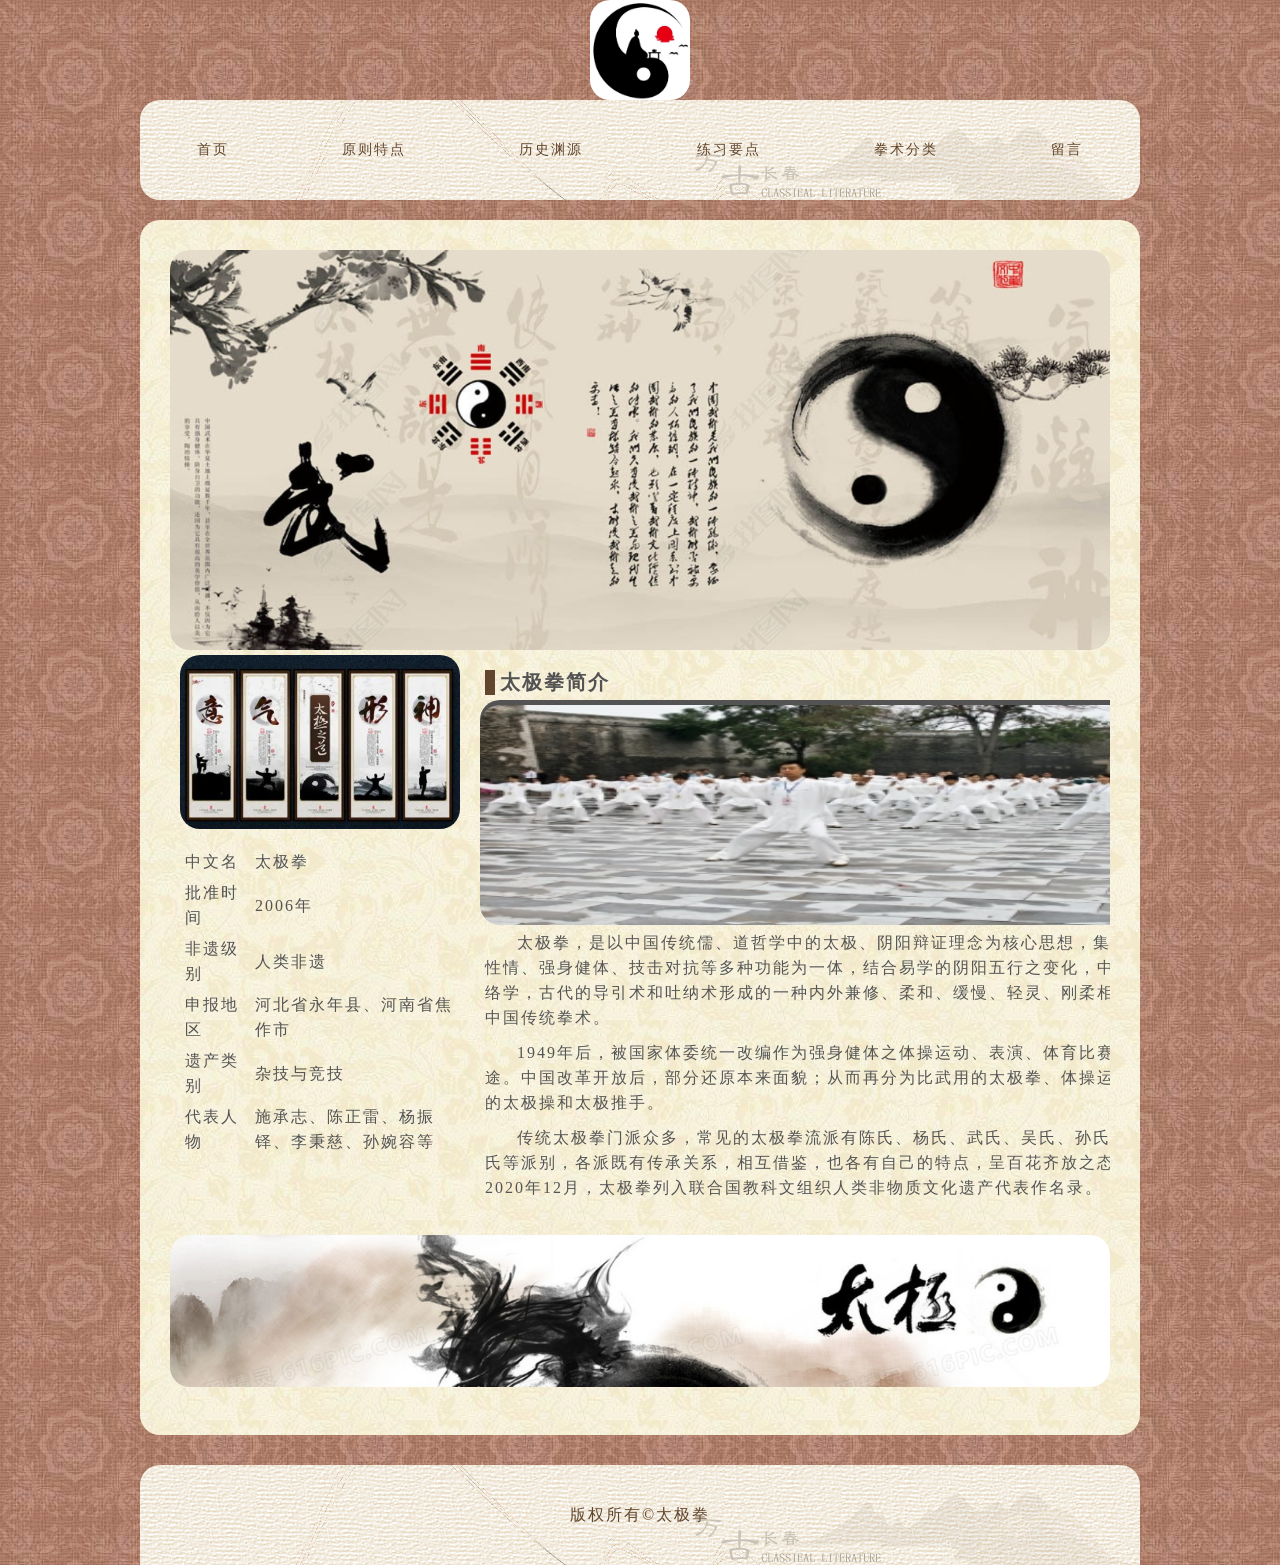
<file: index.html>
<!DOCTYPE html>
<html lang="zh-CN">
<head>
    <meta charset="UTF-8">
    <title>太极拳 - 首页</title>
    <link rel="stylesheet" href="./css/style.css">
</head>
<body>
    <div class="top">
        <img class="logo" src="./images/logo.png" alt="太极拳logo">
    </div>
    <nav>
        <a href="./index.html">首页</a>
        <a href="./yuanze.html">原则特点</a>
        <a href="./lihsi.html">历史渊源</a>
        <a href="./lianxi.html">练习要点</a>
        <a href="./fenlei.html">拳术分类</a>
        <a href="./message.html">留言</a>
    </nav>
    <div id="con">
        <header>
            <div id="banner"></div>
        </header>
        <main>
            <div id="mian_left">
                <img src="./images/index2.jpg" alt="">
                <table class="mian_left_table">
                    <tr><td>中文名</td><td>太极拳</td></tr>
                    <tr><td>批准时间</td><td>2006年</td></tr>
                    <tr><td>非遗级别</td><td>人类非遗</td></tr>
                    <tr><td>申报地区</td><td>河北省永年县、河南省焦作市</td></tr>
                    <tr><td>遗产类别</td><td>杂技与竞技</td></tr>
                    <tr><td>代表人物</td><td>施承志、陈正雷、杨振铎、李秉慈、孙婉容等</td></tr>
                </table>
            </div>
            <div id="main_right">
                <h1>太极拳简介</h1>
                <div id="lunbotu">
                    <img src="./images/f1.png" alt="太极拳">
                </div>
                <div class="con_Introduction">
                    <p>太极拳，是以中国传统儒、道哲学中的太极、阴阳辩证理念为核心思想，集颐养性情、强身健体、技击对抗等多种功能为一体，结合易学的阴阳五行之变化，中医经络学，古代的导引术和吐纳术形成的一种内外兼修、柔和、缓慢、轻灵、刚柔相济的中国传统拳术。</p>
                    <p>1949年后，被国家体委统一改编作为强身健体之体操运动、表演、体育比赛用途。中国改革开放后，部分还原本来面貌；从而再分为比武用的太极拳、体操运动用的太极操和太极推手。</p>
                    <p>传统太极拳门派众多，常见的太极拳流派有陈氏、杨氏、武氏、吴氏、孙氏、和氏等派别，各派既有传承关系，相互借鉴，也各有自己的特点，呈百花齐放之态。2020年12月，太极拳列入联合国教科文组织人类非物质文化遗产代表作名录。</p>
                </div>
            </div>
            <div class="clear"></div>
            <div class="bottom_img">
                <img src="./images/index3.png" alt="">
            </div>
        </main>
    </div>
    <footer>版权所有©太极拳</footer>
</body>
</html>
</file>
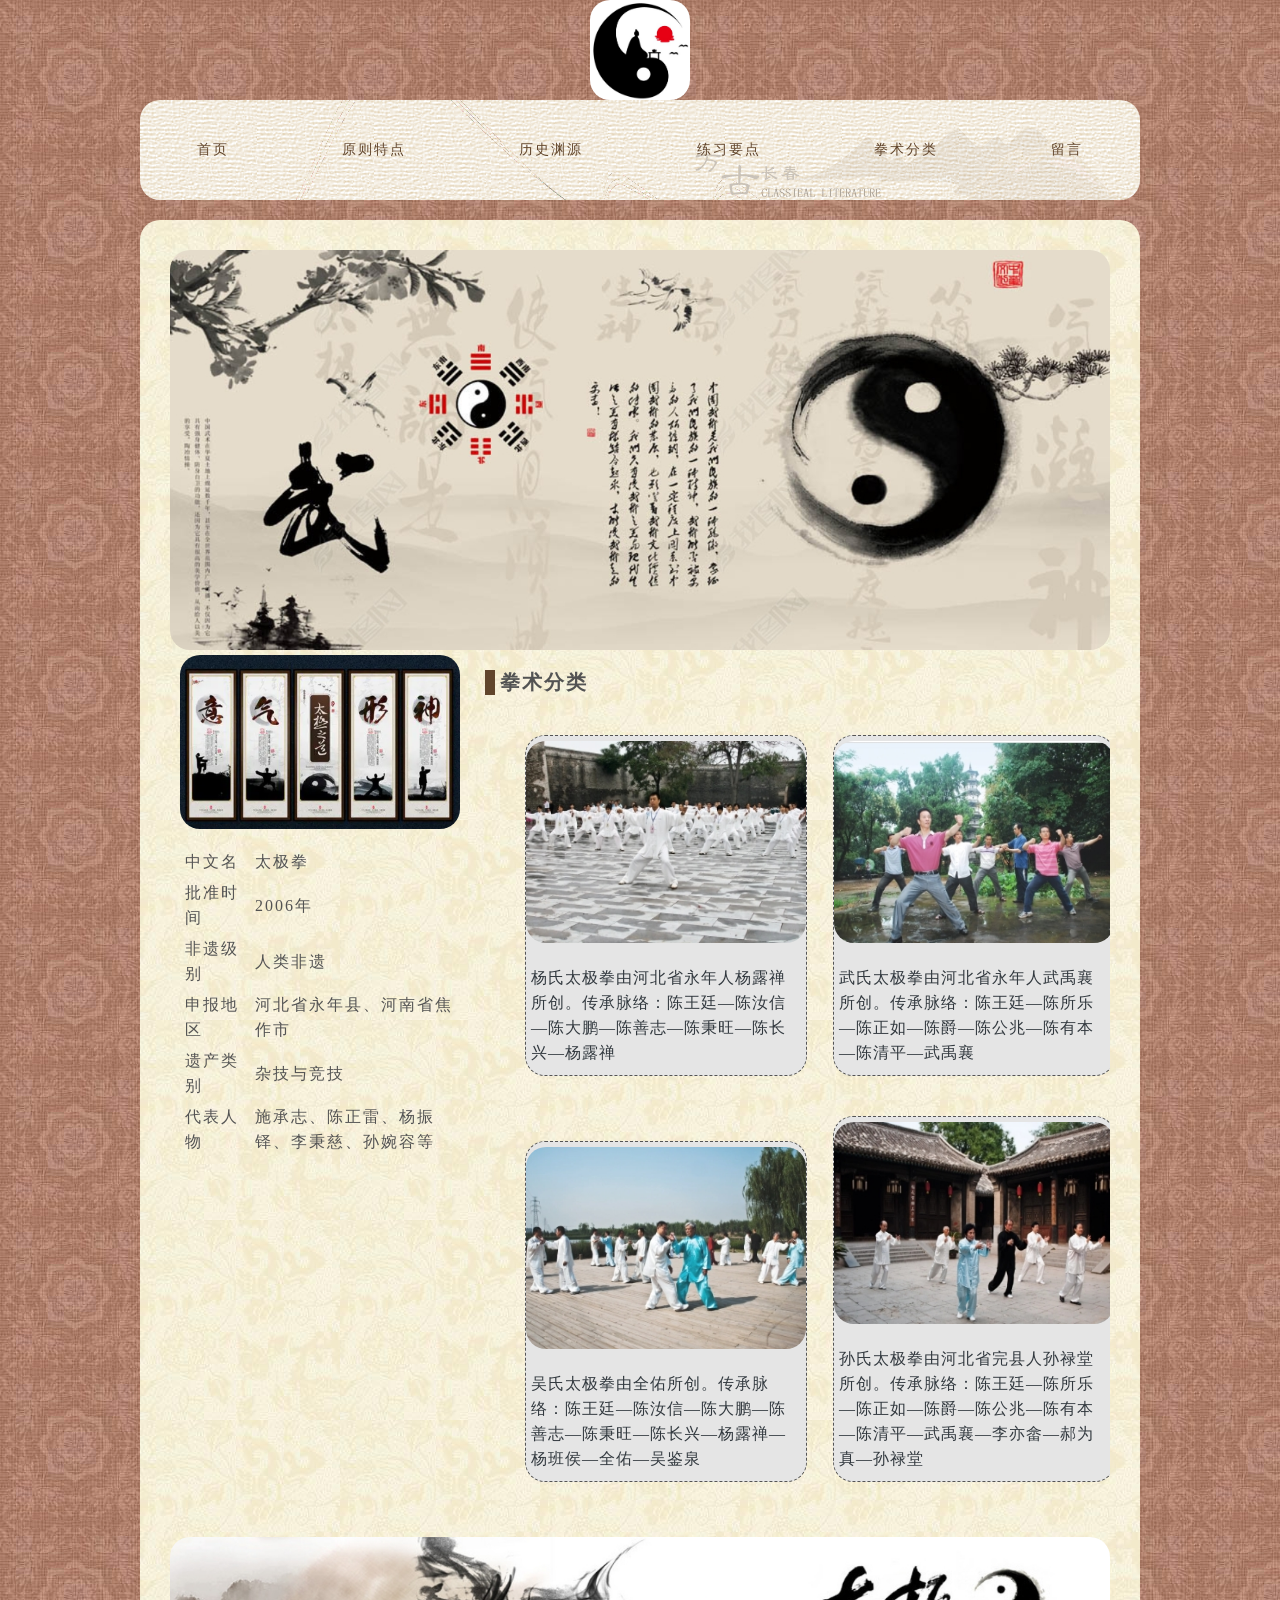
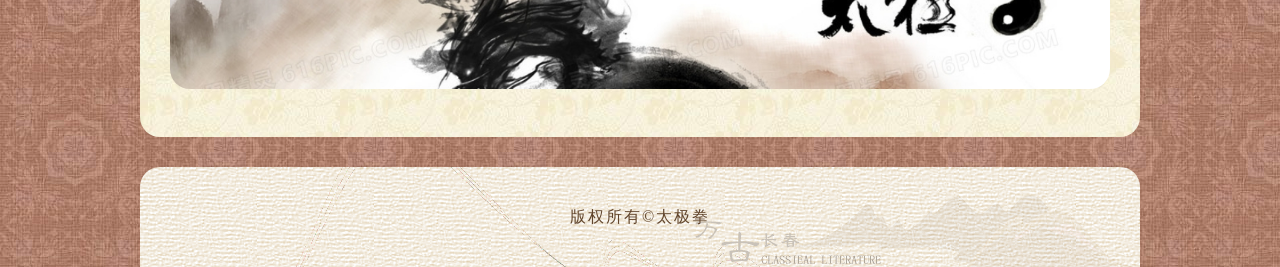
<file: fenlei.html>
<!DOCTYPE html>
<html lang="zh-CN">
<head>
    <meta charset="UTF-8">
    <title>太极拳 - 拳术分类</title>
    <link rel="stylesheet" href="./css/style.css">
</head>
<body>
    <div class="top">
        <img class="logo" src="./images/logo.png" alt="太极拳logo">
    </div>
    <nav>
        <a href="./index.html">首页</a>
        <a href="./yuanze.html">原则特点</a>
        <a href="./lihsi.html">历史渊源</a>
        <a href="./lianxi.html">练习要点</a>
        <a href="./fenlei.html">拳术分类</a>
        <a href="./message.html">留言</a>
    </nav>
    <div id="con">
        <header>
            <div id="banner"></div>
        </header>
        <main>
            <div id="mian_left">
                <img src="./images/index2.jpg" alt="">
                <table class="mian_left_table">
                    <tr><td>中文名</td><td>太极拳</td></tr>
                    <tr><td>批准时间</td><td>2006年</td></tr>
                    <tr><td>非遗级别</td><td>人类非遗</td></tr>
                    <tr><td>申报地区</td><td>河北省永年县、河南省焦作市</td></tr>
                    <tr><td>遗产类别</td><td>杂技与竞技</td></tr>
                    <tr><td>代表人物</td><td>施承志、陈正雷、杨振铎、李秉慈、孙婉容等</td></tr>
                </table>
            </div>
            <div id="main_right">
                <h1>拳术分类</h1>
                <div class="con_rw">
                    <ul>
                        <li>
                            <a href="">
                                <img src="./images/f1.png" alt="">
                                <span>杨氏太极拳由河北省永年人杨露禅所创。传承脉络：陈王廷—陈汝信—陈大鹏—陈善志—陈秉旺—陈长兴—杨露禅</span>
                            </a>
                        </li>
                        <li>
                            <a href="">
                                <img src="./images/f2.png" alt="">
                                <span>武氏太极拳由河北省永年人武禹襄所创。传承脉络：陈王廷—陈所乐—陈正如—陈爵—陈公兆—陈有本—陈清平—武禹襄</span>
                            </a>
                        </li>
                        <li>
                            <a href="">
                                <img src="./images/f3.png" alt="">
                                <span>吴氏太极拳由全佑所创。传承脉络：陈王廷—陈汝信—陈大鹏—陈善志—陈秉旺—陈长兴—杨露禅—杨班侯—全佑—吴鉴泉</span>
                            </a>
                        </li>
                        <li>
                            <a href="">
                                <img src="./images/f4.png" alt="">
                                <span>孙氏太极拳由河北省完县人孙禄堂所创。传承脉络：陈王廷—陈所乐—陈正如—陈爵—陈公兆—陈有本—陈清平—武禹襄—李亦畲—郝为真—孙禄堂</span>
                            </a>
                        </li>
                    </ul>
                </div>
            </div>
            <div class="clear"></div>
            <div class="bottom_img">
                <img src="./images/index3.png" alt="">
            </div>
        </main>
    </div>
    <footer>版权所有©太极拳</footer>
</body>
</html>
</file>
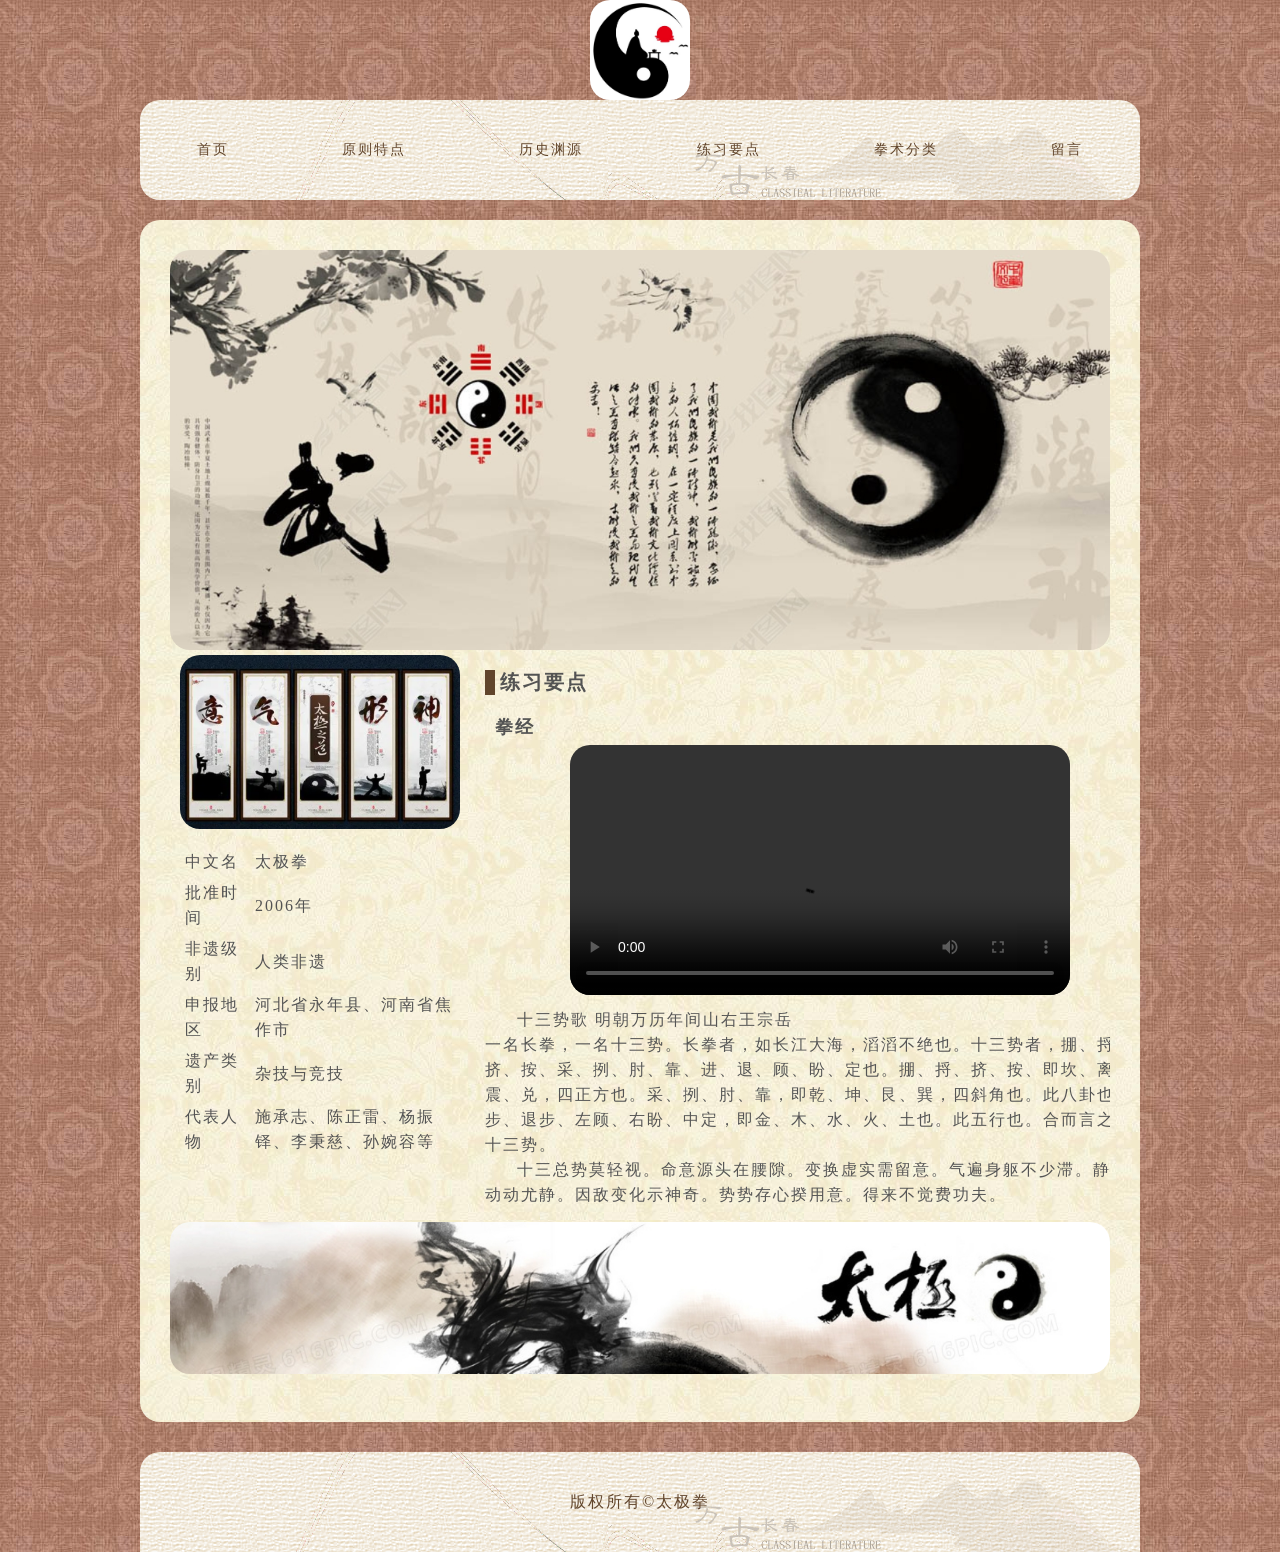
<file: lianxi.html>
<!DOCTYPE html>
<html lang="zh-CN">
<head>
    <meta charset="UTF-8">
    <title>太极拳 - 练习要点</title>
    <link rel="stylesheet" href="./css/style.css">
</head>
<body>
    <div class="top">
        <img class="logo" src="./images/logo.png" alt="太极拳logo">
    </div>
    <nav>
        <a href="./index.html">首页</a>
        <a href="./yuanze.html">原则特点</a>
        <a href="./lihsi.html">历史渊源</a>
        <a href="./lianxi.html">练习要点</a>
        <a href="./fenlei.html">拳术分类</a>
        <a href="./message.html">留言</a>
    </nav>
    <div id="con">
        <header>
            <div id="banner"></div>
        </header>
        <main>
            <div id="mian_left">
                <img src="./images/index2.jpg" alt="">
                <table class="mian_left_table">
                    <tr><td>中文名</td><td>太极拳</td></tr>
                    <tr><td>批准时间</td><td>2006年</td></tr>
                    <tr><td>非遗级别</td><td>人类非遗</td></tr>
                    <tr><td>申报地区</td><td>河北省永年县、河南省焦作市</td></tr>
                    <tr><td>遗产类别</td><td>杂技与竞技</td></tr>
                    <tr><td>代表人物</td><td>施承志、陈正雷、杨振铎、李秉慈、孙婉容等</td></tr>
                </table>
            </div>
            <div id="main_right">
                <h1>练习要点</h1>
                <div class="con_pianduan">
                    <h2>拳经</h2>
                    <div class="pianduan_img">
                        <video width="500px" controls src="./media/1.mp4"></video>
                    </div>
                    <p>十三势歌 明朝万历年间山右王宗岳<br>一名长拳，一名十三势。长拳者，如长江大海，滔滔不绝也。十三势者，掤、捋、挤、按、采、挒、肘、靠、进、退、顾、盼、定也。掤、捋、挤、按、即坎、离、震、兑，四正方也。采、挒、肘、靠，即乾、坤、艮、巽，四斜角也。此八卦也。进步、退步、左顾、右盼、中定，即金、木、水、火、土也。此五行也。合而言之，曰十三势。</p>
                    <p>十三总势莫轻视。命意源头在腰隙。变换虚实需留意。气遍身躯不少滞。静中触动动尤静。因敌变化示神奇。势势存心揆用意。得来不觉费功夫。</p>
                </div>
            </div>
            <div class="clear"></div>
            <div class="bottom_img">
                <img src="./images/index3.png" alt="">
            </div>
        </main>
    </div>
    <footer>版权所有©太极拳</footer>
</body>
</html>
</file>
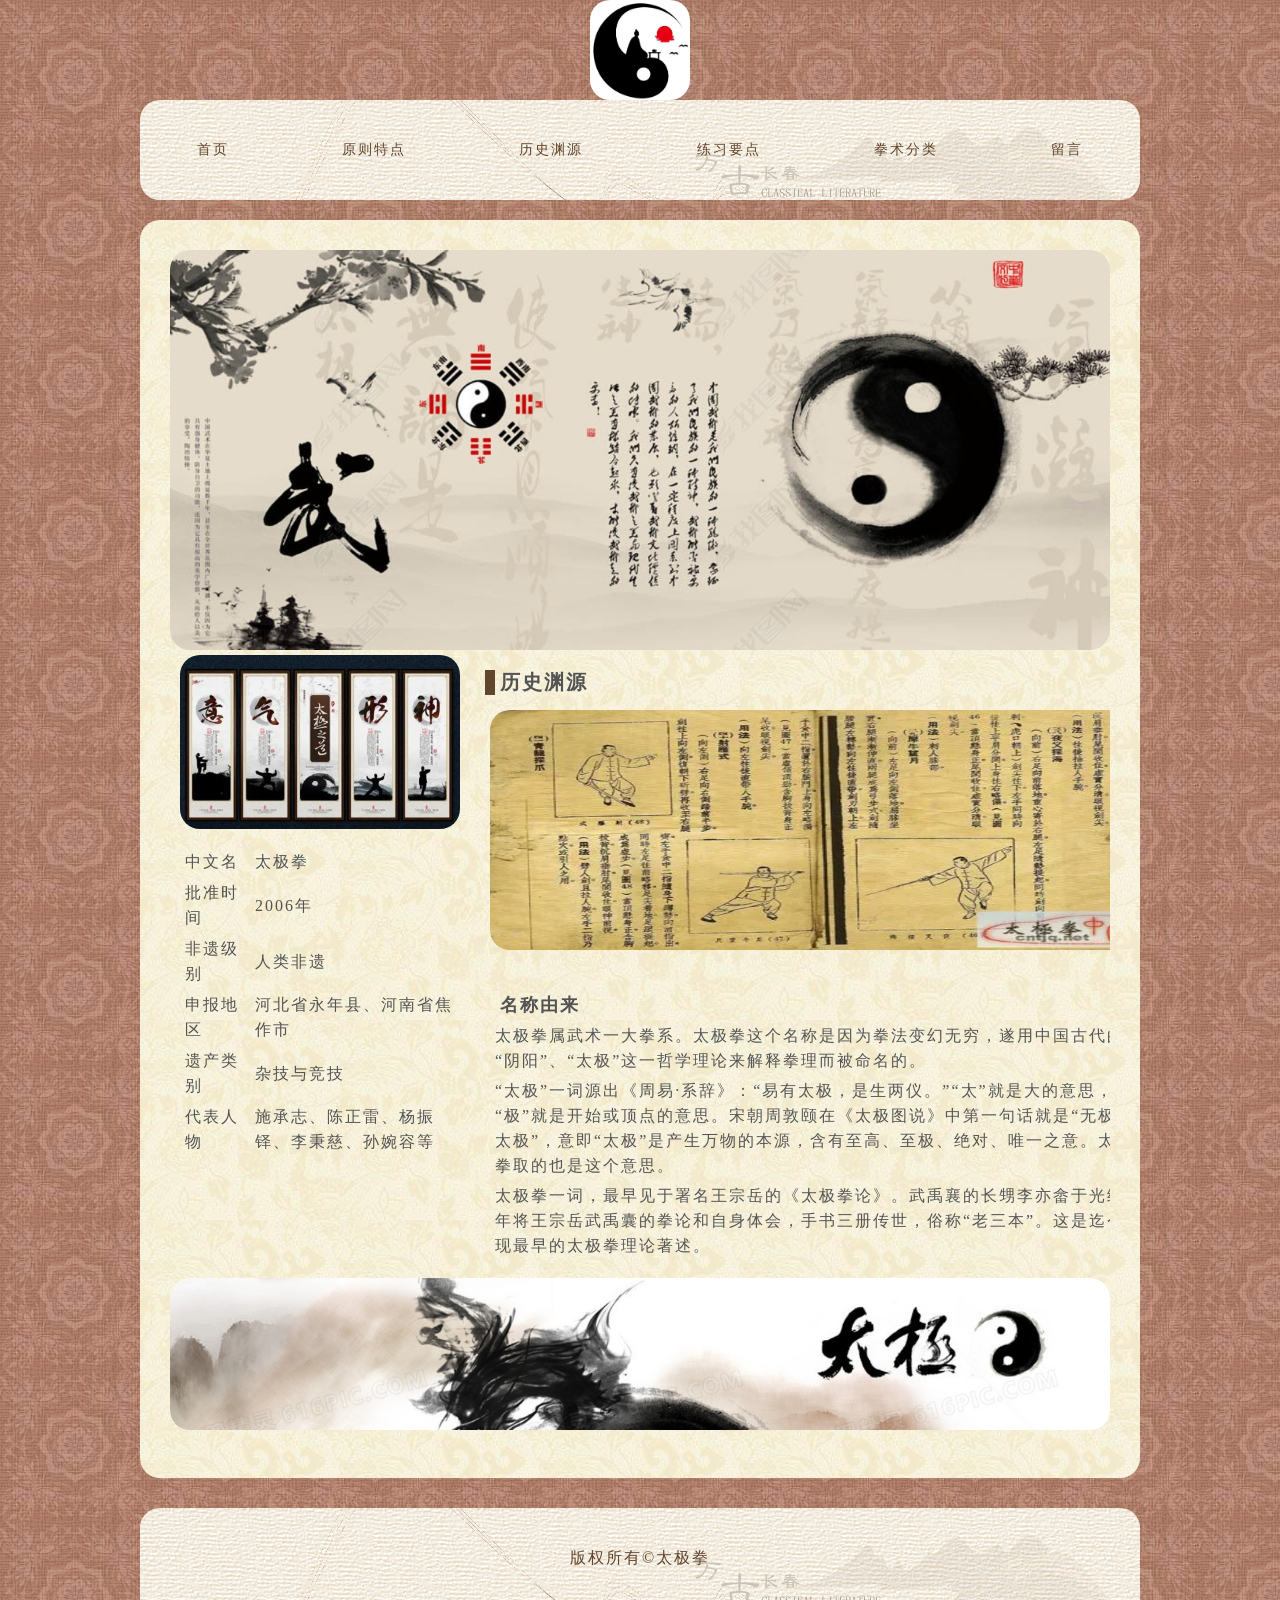
<file: lihsi.html>
<!DOCTYPE html>
<html lang="zh-CN">
<head>
    <meta charset="UTF-8">
    <title>太极拳 - 历史渊源</title>
    <link rel="stylesheet" href="./css/style.css">
</head>
<body>
    <div class="top">
        <img class="logo" src="./images/logo.png" alt="太极拳logo">
    </div>
    <nav>
        <a href="./index.html">首页</a>
        <a href="./yuanze.html">原则特点</a>
        <a href="./lihsi.html">历史渊源</a>
        <a href="./lianxi.html">练习要点</a>
        <a href="./fenlei.html">拳术分类</a>
        <a href="./message.html">留言</a>
    </nav>
    <div id="con">
        <header>
            <div id="banner"></div>
        </header>
        <main>
            <div id="mian_left">
                <img src="./images/index2.jpg" alt="">
                <table class="mian_left_table">
                    <tr><td>中文名</td><td>太极拳</td></tr>
                    <tr><td>批准时间</td><td>2006年</td></tr>
                    <tr><td>非遗级别</td><td>人类非遗</td></tr>
                    <tr><td>申报地区</td><td>河北省永年县、河南省焦作市</td></tr>
                    <tr><td>遗产类别</td><td>杂技与竞技</td></tr>
                    <tr><td>代表人物</td><td>施承志、陈正雷、杨振铎、李秉慈、孙婉容等</td></tr>
                </table>
            </div>
            <div id="main_right">
                <h1>历史渊源</h1>
                <div class="con_nature">
                    <img src="./images/renwu.png" alt="">
                    <h2>名称由来</h2>
                    <p>太极拳属武术一大拳系。太极拳这个名称是因为拳法变幻无穷，遂用中国古代的“阴阳”、“太极”这一哲学理论来解释拳理而被命名的。</p>
                    <p>“太极”一词源出《周易·系辞》：“易有太极，是生两仪。”“太”就是大的意思，“极”就是开始或顶点的意思。宋朝周敦颐在《太极图说》中第一句话就是“无极而太极”，意即“太极”是产生万物的本源，含有至高、至极、绝对、唯一之意。太极拳取的也是这个意思。</p>
                    <p>太极拳一词，最早见于署名王宗岳的《太极拳论》。武禹襄的长甥李亦畲于光绪七年将王宗岳武禹囊的拳论和自身体会，手书三册传世，俗称“老三本”。这是迄今发现最早的太极拳理论著述。</p>
                </div>
            </div>
            <div class="clear"></div>
            <div class="bottom_img">
                <img src="./images/index3.png" alt="">
            </div>
        </main>
    </div>
    <footer>版权所有©太极拳</footer>
</body>
</html>
</file>
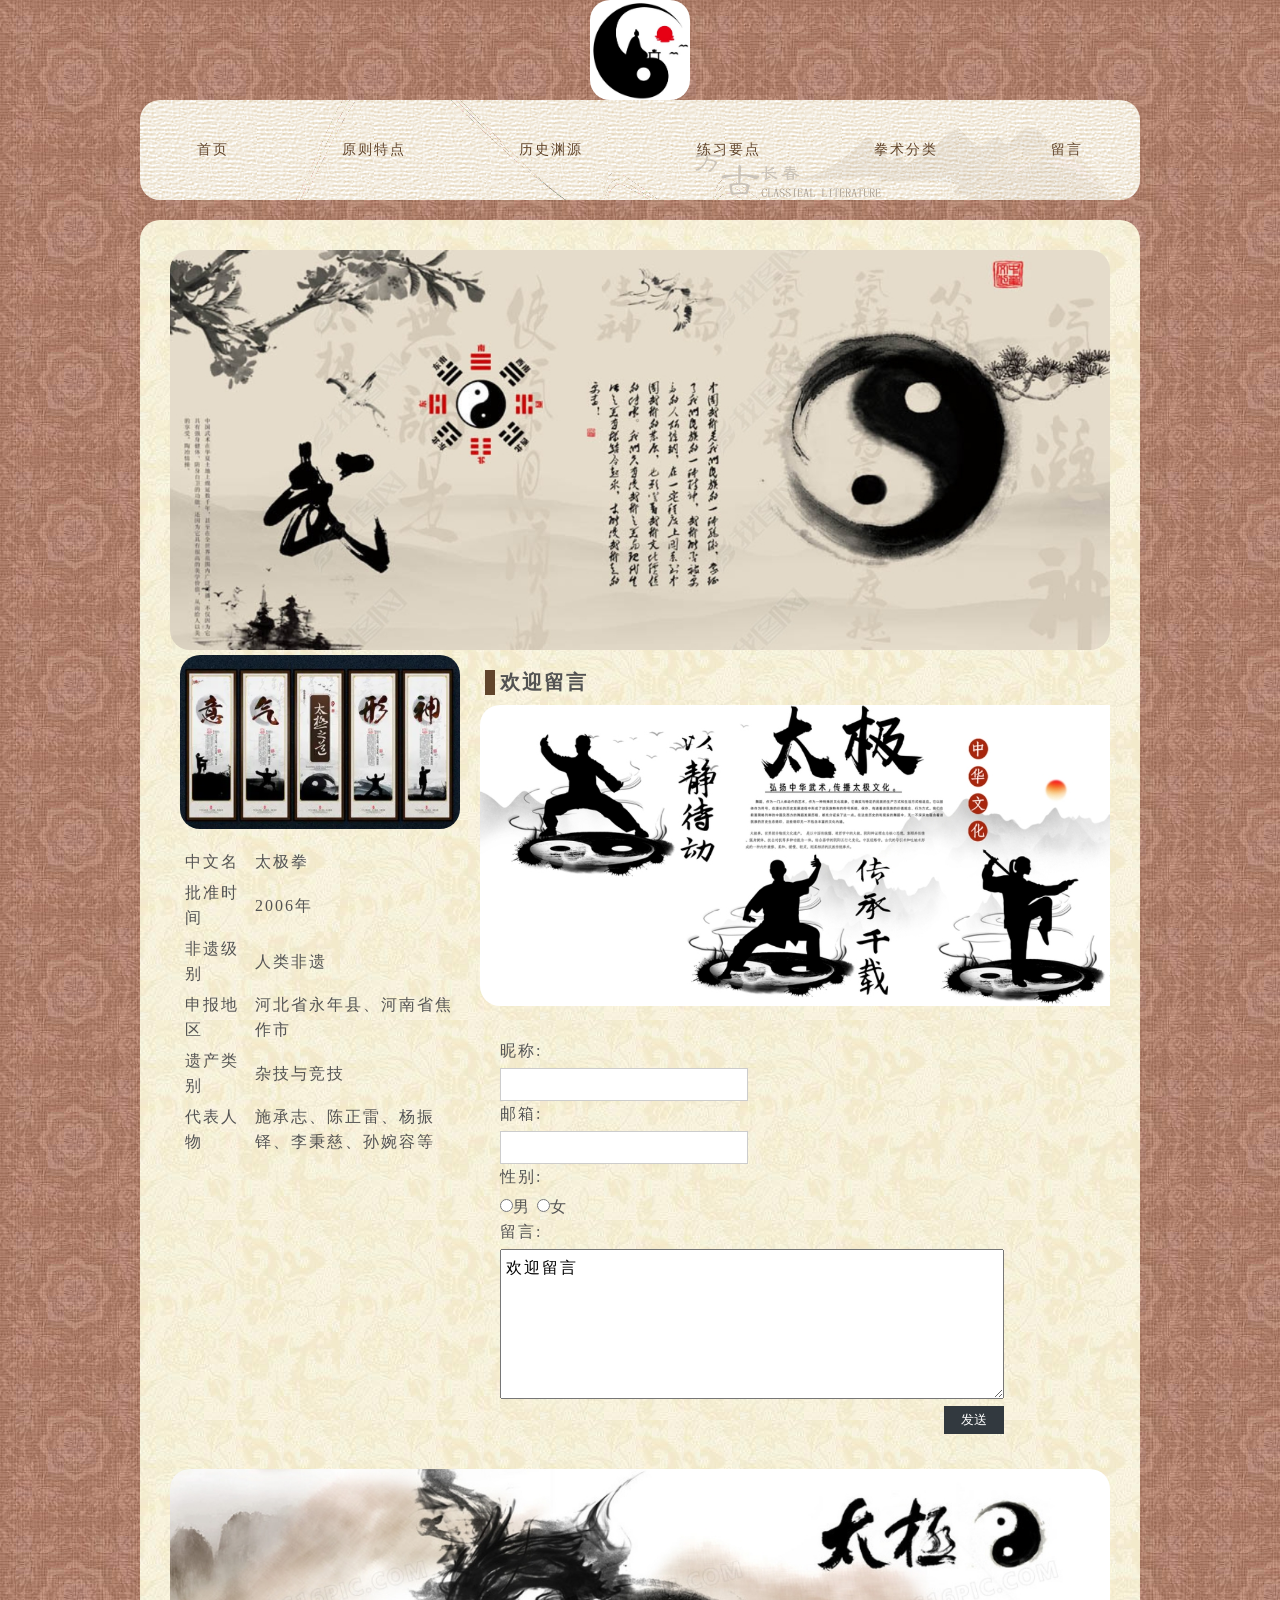
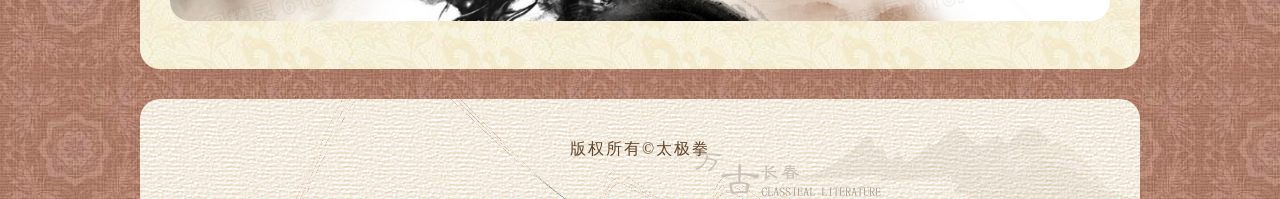
<file: message.html>
<!DOCTYPE html>
<html lang="zh-CN">
<head>
    <meta charset="UTF-8">
    <title>太极拳 - 留言</title>
    <link rel="stylesheet" href="./css/style.css">
</head>
<body>
    <div class="top">
        <img class="logo" src="./images/logo.png" alt="太极拳logo">
    </div>
    <nav>
        <a href="./index.html">首页</a>
        <a href="./yuanze.html">原则特点</a>
        <a href="./lihsi.html">历史渊源</a>
        <a href="./lianxi.html">练习要点</a>
        <a href="./fenlei.html">拳术分类</a>
        <a href="./message.html">留言</a>
    </nav>
    <div id="con">
        <header>
            <div id="banner"></div>
        </header>
        <main>
            <div id="mian_left">
                <img src="./images/index2.jpg" alt="">
                <table class="mian_left_table">
                    <tr><td>中文名</td><td>太极拳</td></tr>
                    <tr><td>批准时间</td><td>2006年</td></tr>
                    <tr><td>非遗级别</td><td>人类非遗</td></tr>
                    <tr><td>申报地区</td><td>河北省永年县、河南省焦作市</td></tr>
                    <tr><td>遗产类别</td><td>杂技与竞技</td></tr>
                    <tr><td>代表人物</td><td>施承志、陈正雷、杨振铎、李秉慈、孙婉容等</td></tr>
                </table>
            </div>
            <div id="main_right">
                <h1>欢迎留言</h1>
                <img class="liuyanpng" src="./images/ban1.png" alt="">
                <div id="msg_div">
                    <form id="myForm">
                        <div class="input1">
                            <p>昵称:</p>
                            <input type="text" id="nickname">
                        </div>
                        <div class="input1">
                            <p>邮箱:</p>
                            <input type="email" id="email">
                        </div>
                        <div>
                            <p>性别:</p>
                            <input type="radio" name="sex" id="male">男
                            <input type="radio" name="sex" id="female">女
                        </div>
                        <div>
                            <p>留言:</p>
                            <textarea name="message" id="message">欢迎留言</textarea>
                        </div>
                        <div id="bottom_button">
                            <button type="button">发送</button>
                        </div>
                    </form>
                </div>
            </div>
            <div class="clear"></div>
            <div class="bottom_img">
                <img src="./images/index3.png" alt="">
            </div>
        </main>
    </div>
    <footer>版权所有©太极拳</footer>
</body>
</html>
</file>
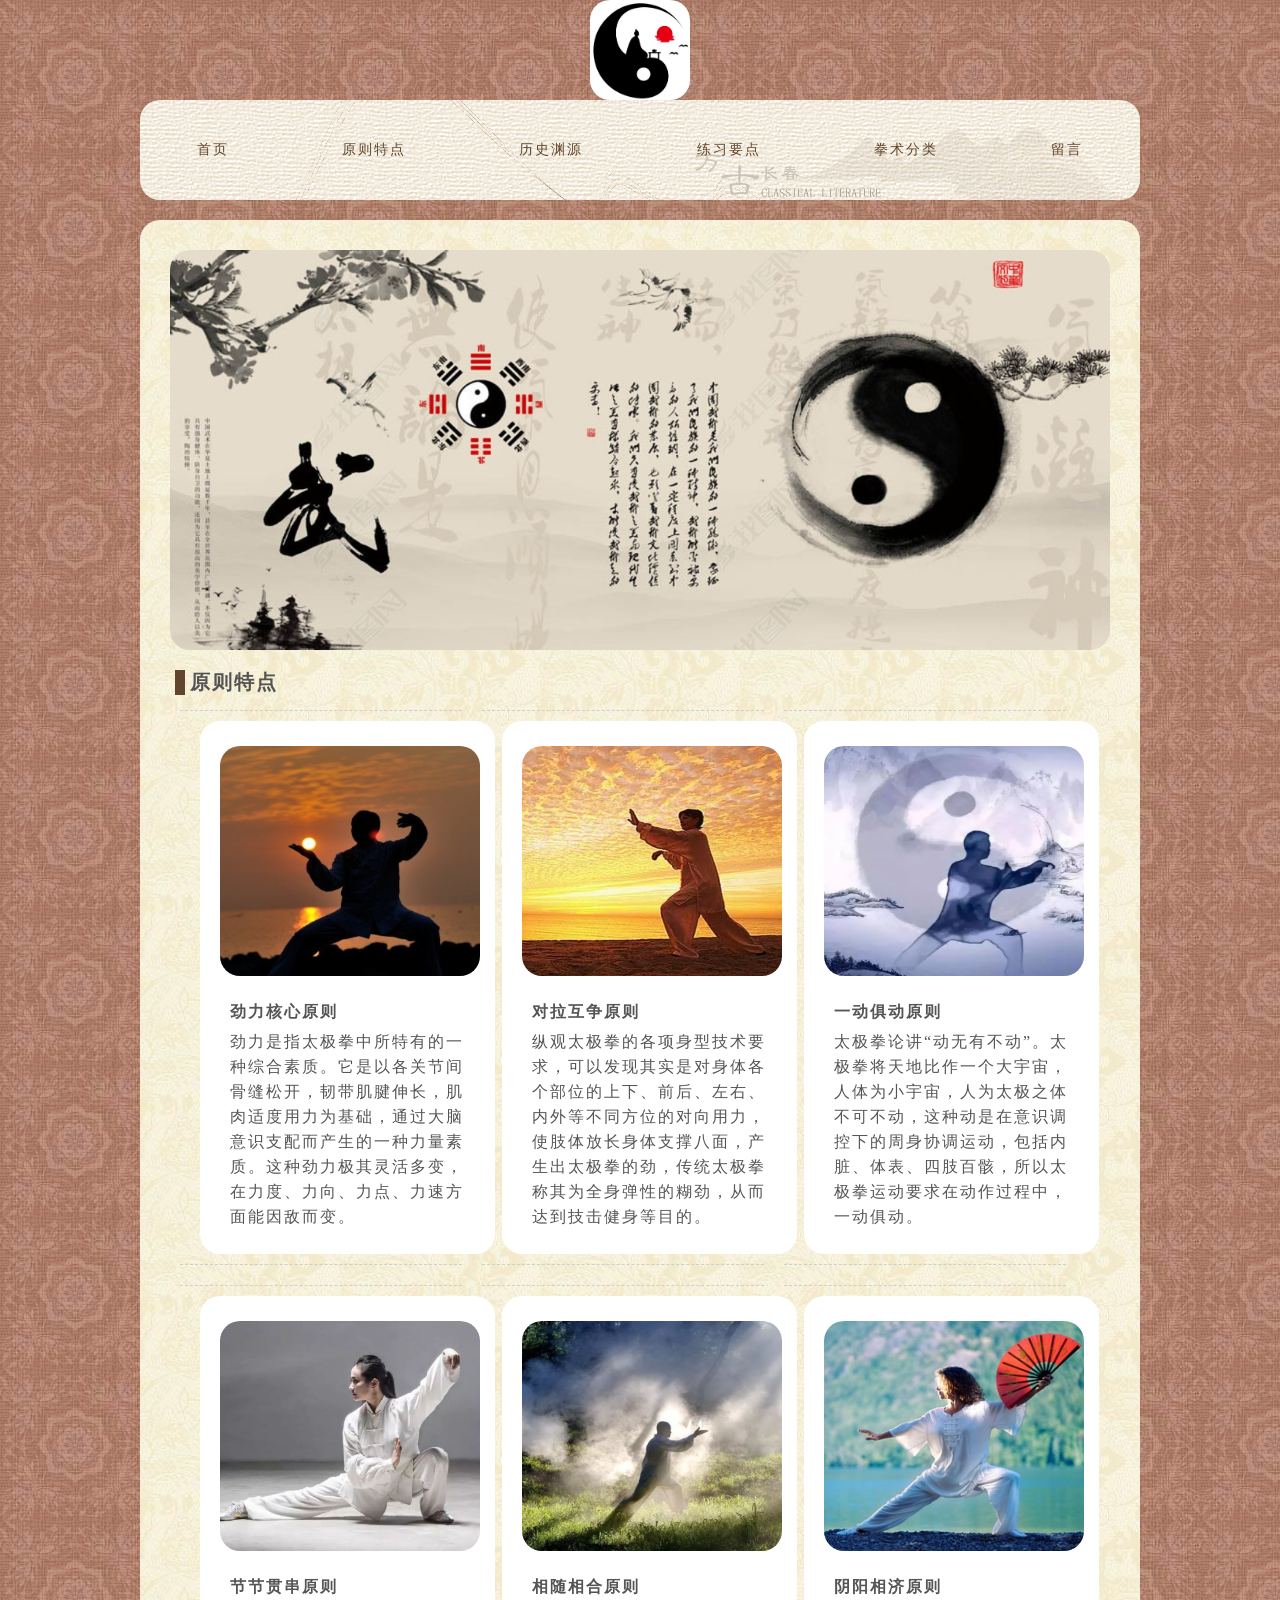
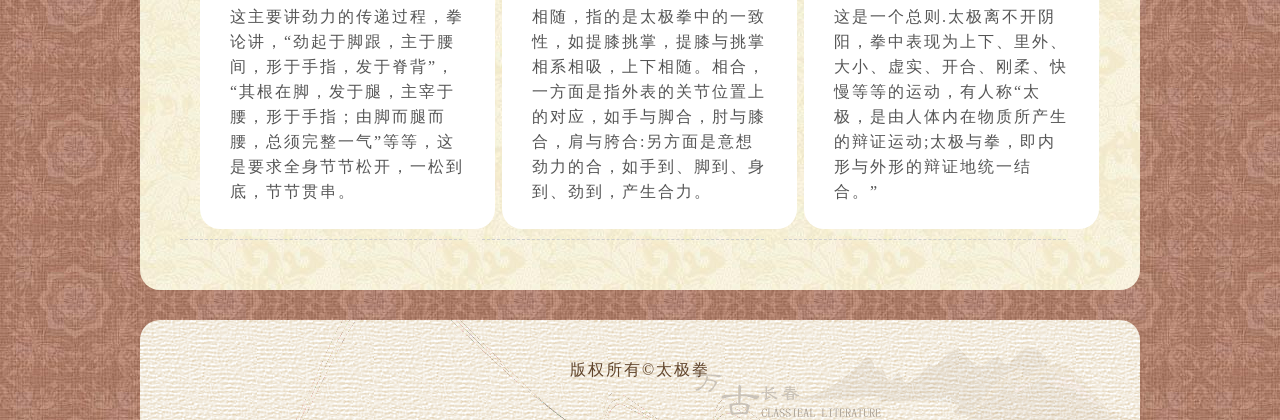
<file: yuanze.html>
<!DOCTYPE html>
<html lang="zh-CN">

<head>
    <meta charset="UTF-8">
    <title>太极拳 - 原则特点</title>
    <link rel="stylesheet" href="./css/style.css">
</head>

<body>
    <div class="top">
        <img class="logo" src="./images/logo.png" alt="太极拳logo">
    </div>
    <nav>
        <a href="./index.html">首页</a>
        <a href="./yuanze.html">原则特点</a>
        <a href="./lihsi.html">历史渊源</a>
        <a href="./lianxi.html">练习要点</a>
        <a href="./fenlei.html">拳术分类</a>
        <a href="./message.html">留言</a>
    </nav>
    <div id="con">
        <header>
            <div id="banner"></div>
        </header>
        <main>
            <div id="main_right" class="yuanze_main">
                <h1>原则特点</h1>
                <div class="yz">
                    <div class="yz_img">
                        <div class="hover">
                            <img src="./images/r1.png" alt="">
                            <p style="font-weight:bold;">劲力核心原则</p>
                            <p>劲力是指太极拳中所特有的一种综合素质。它是以各关节间骨缝松开，韧带肌腱伸长，肌肉适度用力为基础，通过大脑意识支配而产生的一种力量素质。这种劲力极其灵活多变，在力度、力向、力点、力速方面能因敌而变。
                            </p>
                        </div>
                    </div>
                    <div class="yz_img">
                        <div class="hover">
                            <img src="./images/r2.png" alt="">
                            <p style="font-weight:bold;">对拉互争原则</p>
                            <p>纵观太极拳的各项身型技术要求，可以发现其实是对身体各个部位的上下、前后、左右、内外等不同方位的对向用力，使肢体放长身体支撑八面，产生出太极拳的劲，传统太极拳称其为全身弹性的糊劲，从而达到技击健身等目的。
                            </p>
                        </div>
                    </div>
                    <div class="yz_img">
                        <div class="hover">
                            <img src="./images/r3.png" alt="">
                            <p style="font-weight:bold;">一动俱动原则</p>
                            <p>太极拳论讲“动无有不动”。太极拳将天地比作一个大宇宙，人体为小宇宙，人为太极之体不可不动，这种动是在意识调控下的周身协调运动，包括内脏、体表、四肢百骸，所以太极拳运动要求在动作过程中，一动俱动。
                            </p>
                        </div>
                    </div>
                </div>
                <div class="yz">
                    <div class="yz_img">
                        <div class="hover">
                            <img src="./images/r4.png" alt="">
                            <p style="font-weight:bold;">节节贯串原则</p>
                            <p>这主要讲劲力的传递过程，拳论讲，“劲起于脚跟，主于腰间，形于手指，发于脊背”，“其根在脚，发于腿，主宰于腰，形于手指；由脚而腿而腰，总须完整一气”等等，这是要求全身节节松开，一松到底，节节贯串。
                            </p>
                        </div>
                    </div>
                    <div class="yz_img">
                        <div class="hover">
                            <img src="./images/r5.png" alt="">
                            <p style="font-weight:bold;">相随相合原则</p>
                            <p>相随，指的是太极拳中的一致性，如提膝挑掌，提膝与挑掌相系相吸，上下相随。相合，一方面是指外表的关节位置上的对应，如手与脚合，肘与膝合，肩与胯合:另方面是意想劲力的合，如手到、脚到、身到、劲到，产生合力。
                            </p>
                        </div>
                    </div>
                    <div class="yz_img">
                        <div class="hover">
                            <img src="./images/r6.png" alt="">
                            <p style="font-weight:bold;">阴阳相济原则</p>
                            <p>这是一个总则.太极离不开阴阳，拳中表现为上下、里外、大小、虚实、开合、刚柔、快慢等等的运动，有人称“太极，是由人体内在物质所产生的辩证运动;太极与拳，即内形与外形的辩证地统一结合。”
                            </p>
                        </div>
                    </div>
                </div>
            </div>
            <div class="clear"></div>
        </main>
    </div>
    <footer>版权所有©太极拳</footer>
</body>

</html>
</file>
<file: css/style.css>
* {
    margin: 0;
    padding: 0;
    list-style: none;
}

html {
    background: url(../images/bg.jpg);
}

body {
    font-family: '宋体';
    font-size: 16px;
    line-height: 25px;
    letter-spacing: 2px;
    color: #555;
}

#con {
    width: 1000px;
    margin: 0 auto;
    background: url(../images/bgg.jpg);
    padding: 30px;
    border-radius: 20px;
    box-sizing: border-box;
}

#banner {
    width: 840px;
    font-size: 20px;
    line-height: 50px;
    background: url(../images/banner.png);
    background-size: 100% 100%;
    height: 200px;
    border-radius: 20px;
    color: #61452C;
    padding-top: 200px;
    padding-left: 100px;
}

img {
    border-radius: 20px;
    margin: 5px 0;
}

.top {
    width: 1000px;
    height: 100px;
    margin: 0 auto;
    text-align: center;
}

.logo {
    width: 100px;
    height: auto;
    margin: 0 auto;
    display: block;
}

nav,
footer {
    width: 1000px;
    margin: 0 auto;
    background: url(../images/top.gif);
    border-radius: 20px;
}

nav {
    margin-bottom: 20px;
    display: flex;
    justify-content: space-around;
}

nav a {
    padding: 0 30px;
    font-size: 14px;
    line-height: 100px;
    text-decoration: none;
    text-align: center;
    color: #61452C;
}

nav a:hover {
    background-color: brown;
    color: white;
}

main {
    width: 100%;
    overflow: hidden;
}

#mian_left {
    float: left;
    width: 280px;
    margin-left: 10px;
    color: #9C6F5B;
}

#mian_left img:first-child {
    width: 100%;
    margin-bottom: 10px;
}

#mian_left img:last-child {
    width: 100%;
    font-size: 0;
    margin-bottom: -4px;
}

.mian_left_table {
    border-collapse: collapse;
    font-size: 16px;
    line-height: 25px;
    width: 100%;
    color: #535353;
}

.mian_left_table tr td {
    padding-left: 5px;
    padding: 3px 5px;
}

.mian_left_table tr td:first-child {
    width: 60px;
}

.left_txt {
    color: #535353;
    font-size: 16px;
    line-height: 25px;
    padding: 5px;
}

#main_right {
    position: relative;
    width: 680px;
    margin-left: 310px;
    box-sizing: border-box;
    margin-top: 10px;
    padding-top: 5px;
}

#main_right h1 {
    color: #535353;
    margin: 5px 0;
    font-size: 20px;
    border-left: 10px solid #61452C;
    margin-left: 5px;
    padding-left: 5px;
    font-weight: bold;
}

.clear {
    height: 10px;
    clear: both;
}

#lunbotu {
    width: 100%;
    background-color: #535353;
    height: 220px;
    margin-bottom: 10px;
    border-radius: 20px;
}

#lunbotu img {
    width: 100%;
    height: 100%;
}

.con_Introduction {
    padding-bottom: 10px;
}

.con_Introduction p {
    padding: 0 5px;
    font-size: 16px;
    color: #555;
    line-height: 25px;
    text-indent: 2rem;
    margin-bottom: 10px;
    letter-spacing: 2px;
}

.bottom_img {
    width: 100%;
    font-size: 0;
}

.bottom_img img {
    width: 100%;
}

footer {
    margin-top: 30px;
    line-height: 100px;
    margin-bottom: 0;
    text-align: center;
    color: #61452C;
    border-radius: 20px 20px 0 0;
}

h2 {
    font-size: 18px;
    padding: 0 10px;
    margin-top: 20px;
    color: #535353;
    font-weight: bold;
}

.yz {
    padding-bottom: 10px;
}

.yz_img {
    width: 30%;
    float: left;
    font-size: 0;
    text-align: center;
    margin: 10px;
    border-top: 1px dashed #cecece;
    border-bottom: 1px dashed #cecece;
    padding: 10px 0;
}

.yz_img>div {
    display: inline-block;
    margin: 0 20px;
    background-color: #efeded;
}

.yz_img>div p {
    font-size: 16px;
    text-align: left;
    margin: 5px;
    padding: 0 5px;
    line-height: 25px;
    letter-spacing: 2px;
}

.yz_img img {
    width: 260px;
    height: 170px;
}

.yz>p {
    padding: 0 5px;
    font-size: 16px;
    color: #555;
    line-height: 25px;
    text-indent: 2rem;
    margin-bottom: 10px;
    letter-spacing: 2px;
}

.con_nature {
    padding: 0 10px;
    font-size: 0;
}

.con_nature img {
    width: 100%;
    margin: 10px 0;
    height: 240px;
}

.con_nature p {
    font-size: 16px;
    text-align: left;
    line-height: 25px;
    margin: 5px;
    letter-spacing: 2px;
}

.con_rw ul {
    text-align: center;
    margin-top: 20px;
    margin-bottom: 20px;
}

.con_rw ul a {
    text-decoration: none;
    color: #32393F;
}

.con_rw ul a span {
    display: block;
    font-size: 16px;
    margin-top: 10px;
    text-align: left;
    padding: 0 5px;
    line-height: 25px;
    letter-spacing: 1px;
}

.con_rw ul li {
    display: inline-block;
    width: 280px;
    margin: 20px 10px;
    border: 1px dashed #555;
    padding-bottom: 10px;
    background-color: #e5e5e5;
    border-radius: 20px;
}

.con_rw ul li img {
    width: 100%;
    height: 202px;
}

.con_rw>img {
    width: 100%;
}

.con_rw>p {
    font-size: 16px;
    padding: 0 5px;
    line-height: 25px;
    text-indent: 2rem;
    letter-spacing: 2px;
}

.con_pianduan {
    padding: 0 5px;
}

.con_pianduan img {
    width: 500px;
    margin: 10px 0;
}

.pianduan_img {
    text-align: center;
}

.con_pianduan p {
    font-size: 16px;
    text-indent: 2rem;
    line-height: 25px;
    letter-spacing: 2px;
}

.con_picture {
    text-align: center;
}

.con_picture li {
    display: inline-block;
    width: 203px;
    margin: 5px 10px;
    background-color: #555;
    color: #fff;
    padding-bottom: 5px;
    border-radius: 20px;
}

.con_picture li img {
    width: 100%;
    height: 132px;
}

.con_picture li span {
    display: block;
    text-align: left;
    font-size: 16px;
    padding: 0 5px;
}

.liuyanpng {
    width: 100%;
}

#msg_div {
    width: 80%;
    box-sizing: border-box;
    padding: 20px;
    font-size: 16px;
}

#msg_div p {
    font-size: 16px;
    margin-bottom: 5px;
    line-height: 25px;
}

.input1 input {
    width: 240px;
    height: 25px;
    padding: 3px;
    border: 1px solid #ccc;
}

textarea {
    box-sizing: border-box;
    padding: 5px;
    width: 100%;
    height: 150px;
    font-family: '宋体';
    font-size: 16px;
    line-height: 25px;
    letter-spacing: 2px;
}

#bottom_button {
    text-align: right;
}

#bottom_button button {
    cursor: pointer;
    width: 60px;
    height: 28px;
    background-color: #32393F;
    color: #fff;
    border: 0;
    text-align: center;
}

a {
    color: #32393F;
    text-decoration: none;
}

.yz a {
    float: left;
    display: inline-block;
}

.yz_img div {
    background-color: white;
    padding: 20px;
    width: 255px;
    border-radius: 20px;
    transition: transform 0.3s ease, box-shadow 0.3s ease;
}

.yz_img img {
    height: 230px;
}

.hover:hover {
    transform: translateY(-10px);
    box-shadow: 0 10px 20px rgba(0, 0, 0, 0.19), 0 6px 6px rgba(0, 0, 0, 0.23);
}

.yuanze_main {
    width: 100% !important;
    margin-left: 0 !important;
}

video {
    border-radius: 20px;
    margin: 5px 0;
}
</file>
